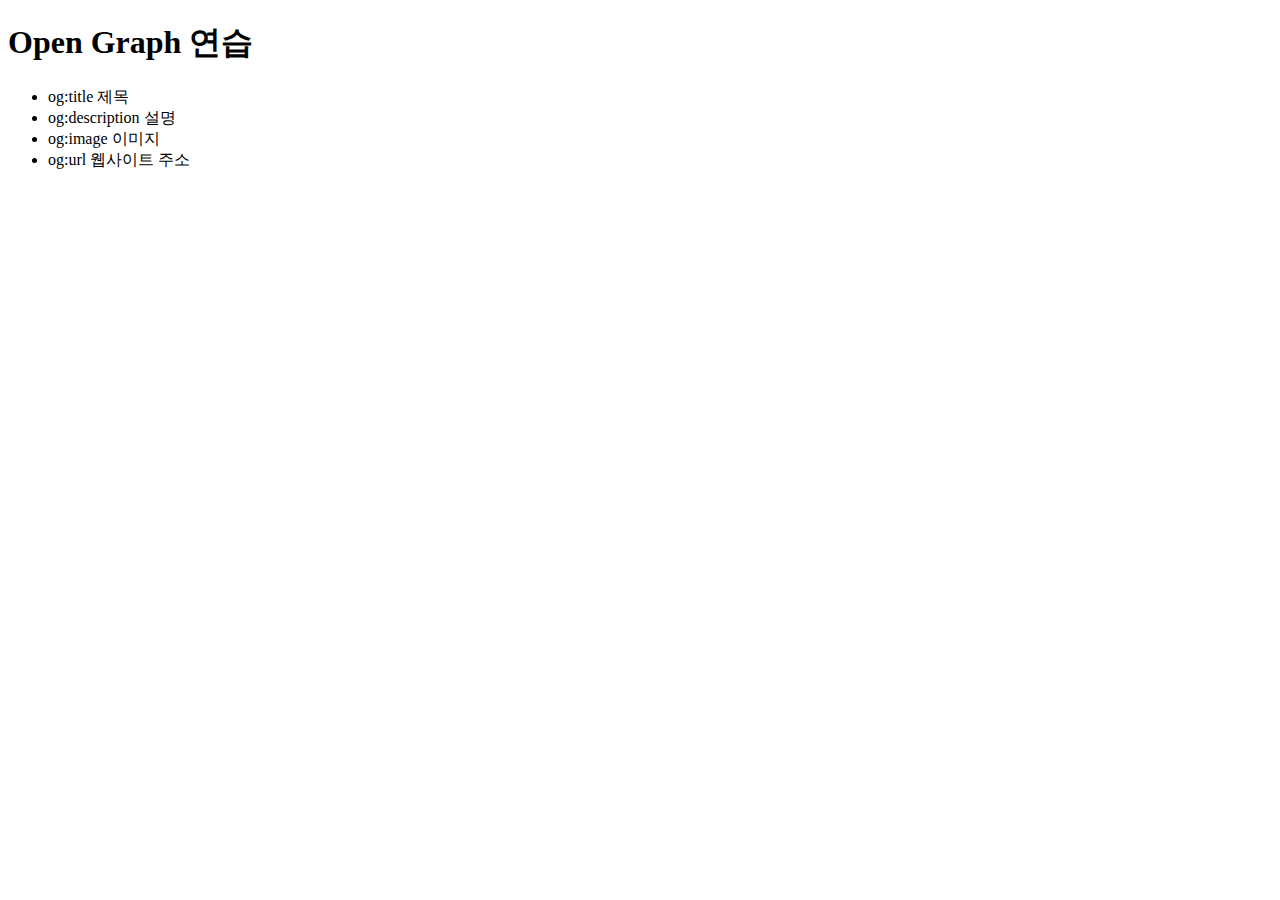
<file: index.html>
<!DOCTYPE html>
<html lang="ko">
<head>
    <meta charset="UTF-8">
    <meta http-equiv="X-UA-Compatible" content="IE=edge">
    <title>Open Graph 연습</title>
    <meta name="title" content="Open Graph 연습">
    <meta name="description" content="실제 업로드를 통해 og 확인할 문서입니다">

        <!-- og -->
        <meta property="og:title" content="오픈그래피 연습">
        <meta property="og:url" content="https://yoom2323.github.io/ex/">
        <meta property="og:description" content="설유미 오픈그래피 연습으로 깃허브를 통해 확인할 겁니다">
        <meta property="og:title" content="https://yoom2323.github.io/ex/images/ogimg.png">
</head>
<body>
    <h1>Open Graph 연습</h1>
    <ul>
        <li>og:title 제목</li>
        <li>og:description 설명</li>
        <li>og:image 이미지</li>
        <li>og:url 웹사이트 주소</li>

    </ul>
</body>
</html>
</file>
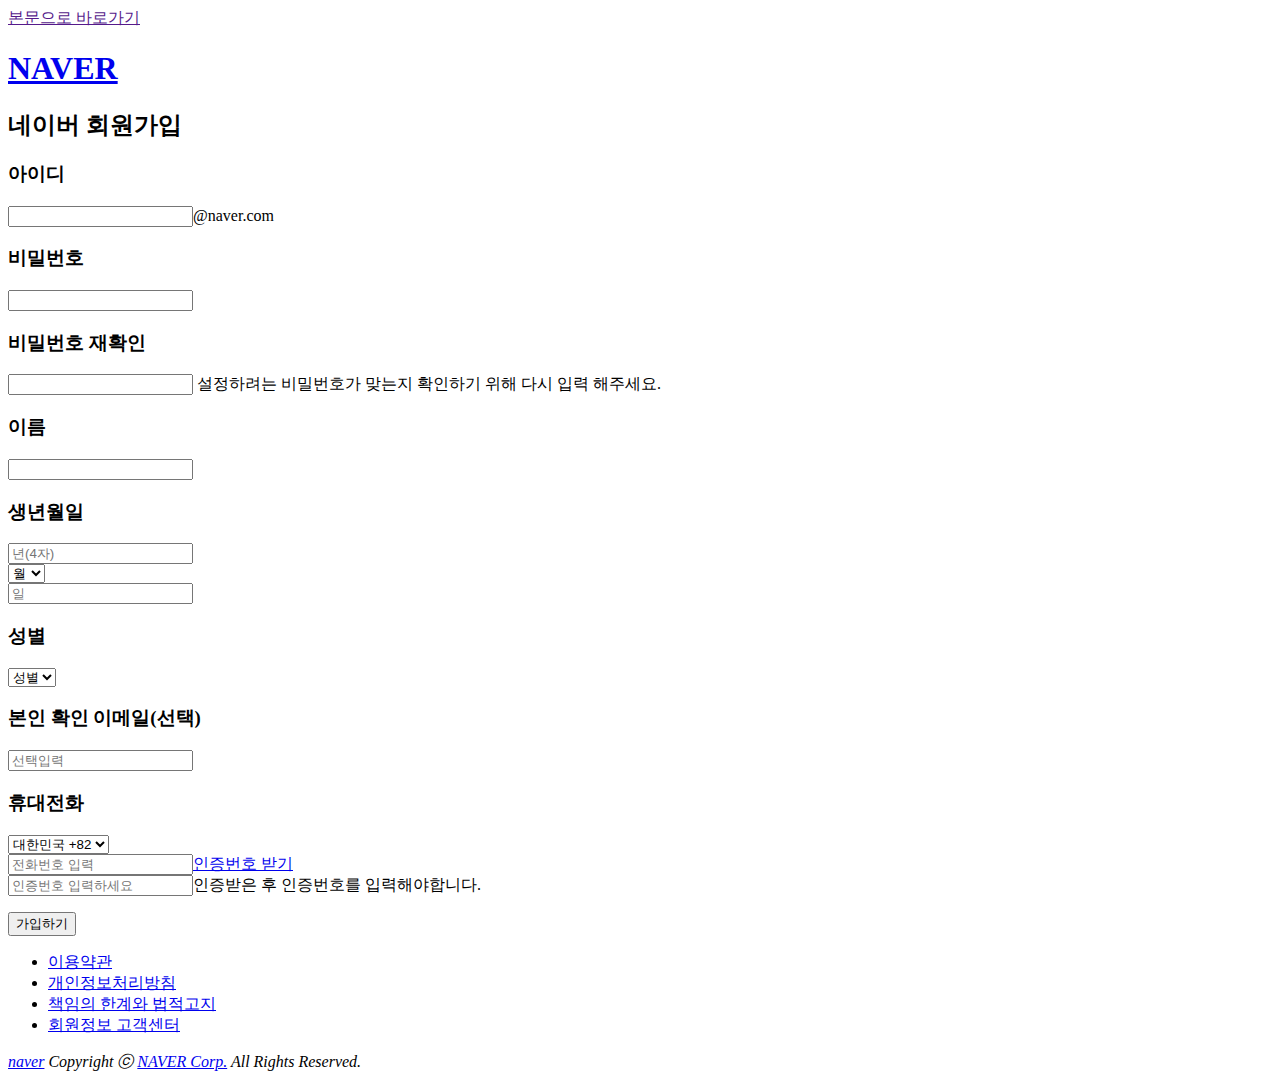
<file: 221004_프론트엔드기초_설유미.html>
<!DOCTYPE html>
<html lang="ko">
<head>
    <meta charset="UTF-8">
    <meta http-equiv="X-UA-Compatible" content="IE=edge">
    <title>NAVER</title>
    <meta property="og:title" content="오픈그래피">

    <meta property="og:url" content="https://yoom2323.github.io/ex">

    <meta property="og:description" content="오픈그래피">

    <meta property="og:image" content="https://yoom2323.github.io/ex/images/ogimg.png">
    <style>
        h1 {
            color:green;
        }
    </style>
    <link rel="shortcut icon" href="favicon.ico" type="image/x-icon">
</head>


<body>

    <form action="#" method="post">

    <a href="">본문으로 바로가기</a>
    <h1><a href="https://www.naver.com" target="_blank">NAVER</a></h1>
    <h2>네이버 회원가입</h2>
    <h3>아이디</h3>
    <input type="text" name="user_id" id="userId" maxlength="8" ><label for="userId">@naver.com</label> 

    <h3>비밀번호</h3>
    <input type="password" name="user_pw" id="userPw"> 

    <h3>비밀번호 재확인</h3>
    <input type="password" name="user_re" id="user_rePw"> <label for="user_rePw">설정하려는 비밀번호가 맞는지 확인하기 위해 다시 입력 해주세요.</label> 
    <h3>이름</h3>
    <input type="text" name="user_name" id="userName" maxlength="8">
    <h3>생년월일</h3>
    <input type="text" name="birth"

    id="userYear" maxlength="4" placeholder="년(4자)">
    <br>
    <select name="월">
        <option value="월" selected>월</option>

        <option value="1">1</option>

        <option value="2">2</option>

        <option value="3">3</option>

        <option value="4">4</option>

        <option value="5">5</option>

        <option value="6">6</option>

        <option value="7">7</option>

        <option value="8">8</option>

        <option value="9">9</option>

        <option value="7">10</option>

        <option value="8">11</option>

        <option value="9">12</option>
    </select>
    <br>
    <input type="text" name="date"

    id="userDate" maxlength="2" placeholder="일">
    <h3>성별</h3>
    <select name="성별">
        <option value="성별" selected>성별</option>

        <option value="남">남</option>

        <option value="여">여</option>
        </select>
    <h3>본인 확인 이메일(선택)</h3>
    <input type="email" name="email" placeholder="선택입력" >
    <h3>휴대전화</h3>
    <select name="번호">
        <option value="82" selected>대한민국 +82</option>
        <option value="01" >미국 +01</option>
        </select>
        <br>
        <input type="tel" id="user_phone" placeholder="전화번호 입력"><a href="#">인증번호 받기</a>
        <br>
        <input type="tel" id="user_rephone" placeholder="인증번호 입력하세요"><label for="user_rephone">인증받은 후 인증번호를 입력해야합니다.</label>
        <p><button type="submit">가입하기</button></p>
    <ul>
        <li><a href="https://policy.naver.com/policy/service.html">이용약관</a></li>
        <li><a href="https://policy.naver.com/policy/privacy.html">개인정보처리방침</a></li>
        <li><a href="https://policy.naver.com/policy/disclaimer.html">책임의 한계와 법적고지</a></li>
        <li><a href="https://help.naver.com/index.help?lang=ko">회원정보 고객센터</a></li>

    </ul>

</form>
<em><a href="https://www.naver.com" >naver</a> Copyright ⓒ <a href="https://www.naver.com">NAVER Corp.</a> All Rights Reserved.</em>

</body>



</html>
</file>
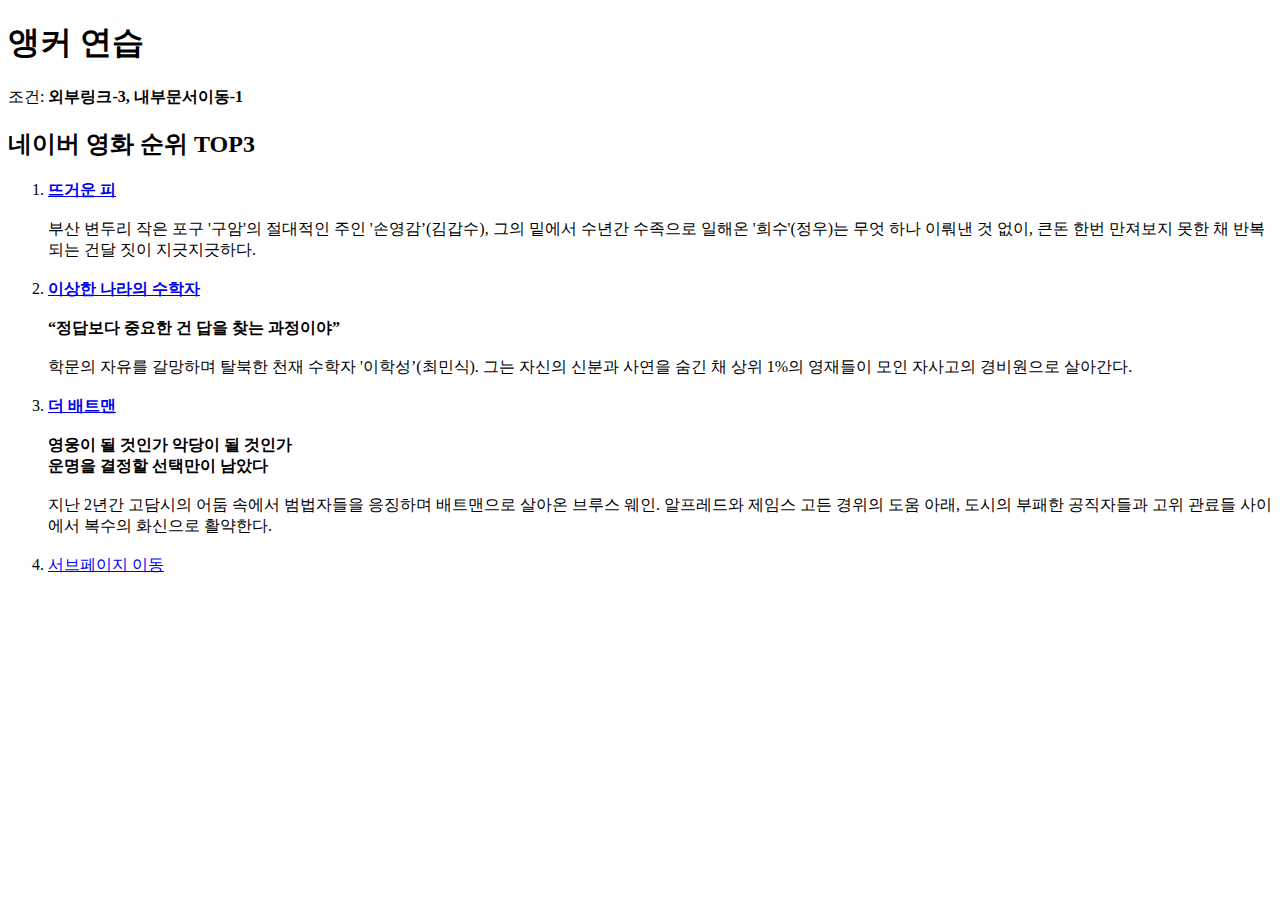
<file: anchorEX.html>
<!DOCTYPE html>
<html lang="ko">
<head>
	<meta charset="UTF-8">
	<title>anchor ec</title>
</head>
<body>
    <h1>앵커 연습</h1>
    <p>조건: <strong>외부링크-3, 내부문서이동-1</strong></p>
<h2>네이버 영화 순위 TOP3</h2>

<ol>
    <li><a href="https://movie.naver.com/movie/search/result.naver?query=%EB%9C%A8%EA%B1%B0%EC%9A%B4+%ED%94%BC&section=all&ie=utf8"><strong>뜨거운 피</strong></a>
        <br>
        <br>부산 변두리 작은 포구 '구암'의 절대적인 주인 '손영감’(김갑수), 그의 밑에서 수년간 수족으로 일해온 '희수'(정우)는 무엇 하나 이뤄낸 것 없이, 큰돈 한번 만져보지 못한 채 반복되는 건달 짓이 지긋지긋하다. </li>
        <br>
    <li><a href="https://movie.naver.com/movie/bi/mi/basic.naver?code=190991"><strong>이상한 나라의 수학자</strong></a>
    <br>
    <br><strong>“정답보다 중요한 건 답을 찾는 과정이야”</strong>
    <br>
    <br>학문의 자유를 갈망하며 탈북한 천재 수학자 '이학성’(최민식). 그는 자신의 신분과 사연을 숨긴 채 상위 1%의 영재들이 모인 자사고의 경비원으로 살아간다.
    </li>
    <br>
    <li><a href="https://movie.naver.com/movie/search/result.naver?query=%EB%8D%94+%EB%B0%B0%ED%8A%B8%EB%A7%A8&section=all&ie=utf8"><strong>더 배트맨</strong></a>
    <br>
    <br><strong>영웅이 될 것인가 악당이 될 것인가
        <br>운명을 결정할 선택만이 남았다
    </strong>
    <br>
    <br>지난 2년간 고담시의 어둠 속에서 범법자들을 응징하며 배트맨으로 살아온 브루스 웨인. 알프레드와 제임스 고든 경위의 도움 아래, 도시의 부패한 공직자들과 고위 관료들 사이에서 복수의 화신으로 활약한다. 
    <br>
    </li>
    <br>
    <li><a href="./sub.html">서브페이지 이동</a></li>


</ol>


</body>
</html>
</file>
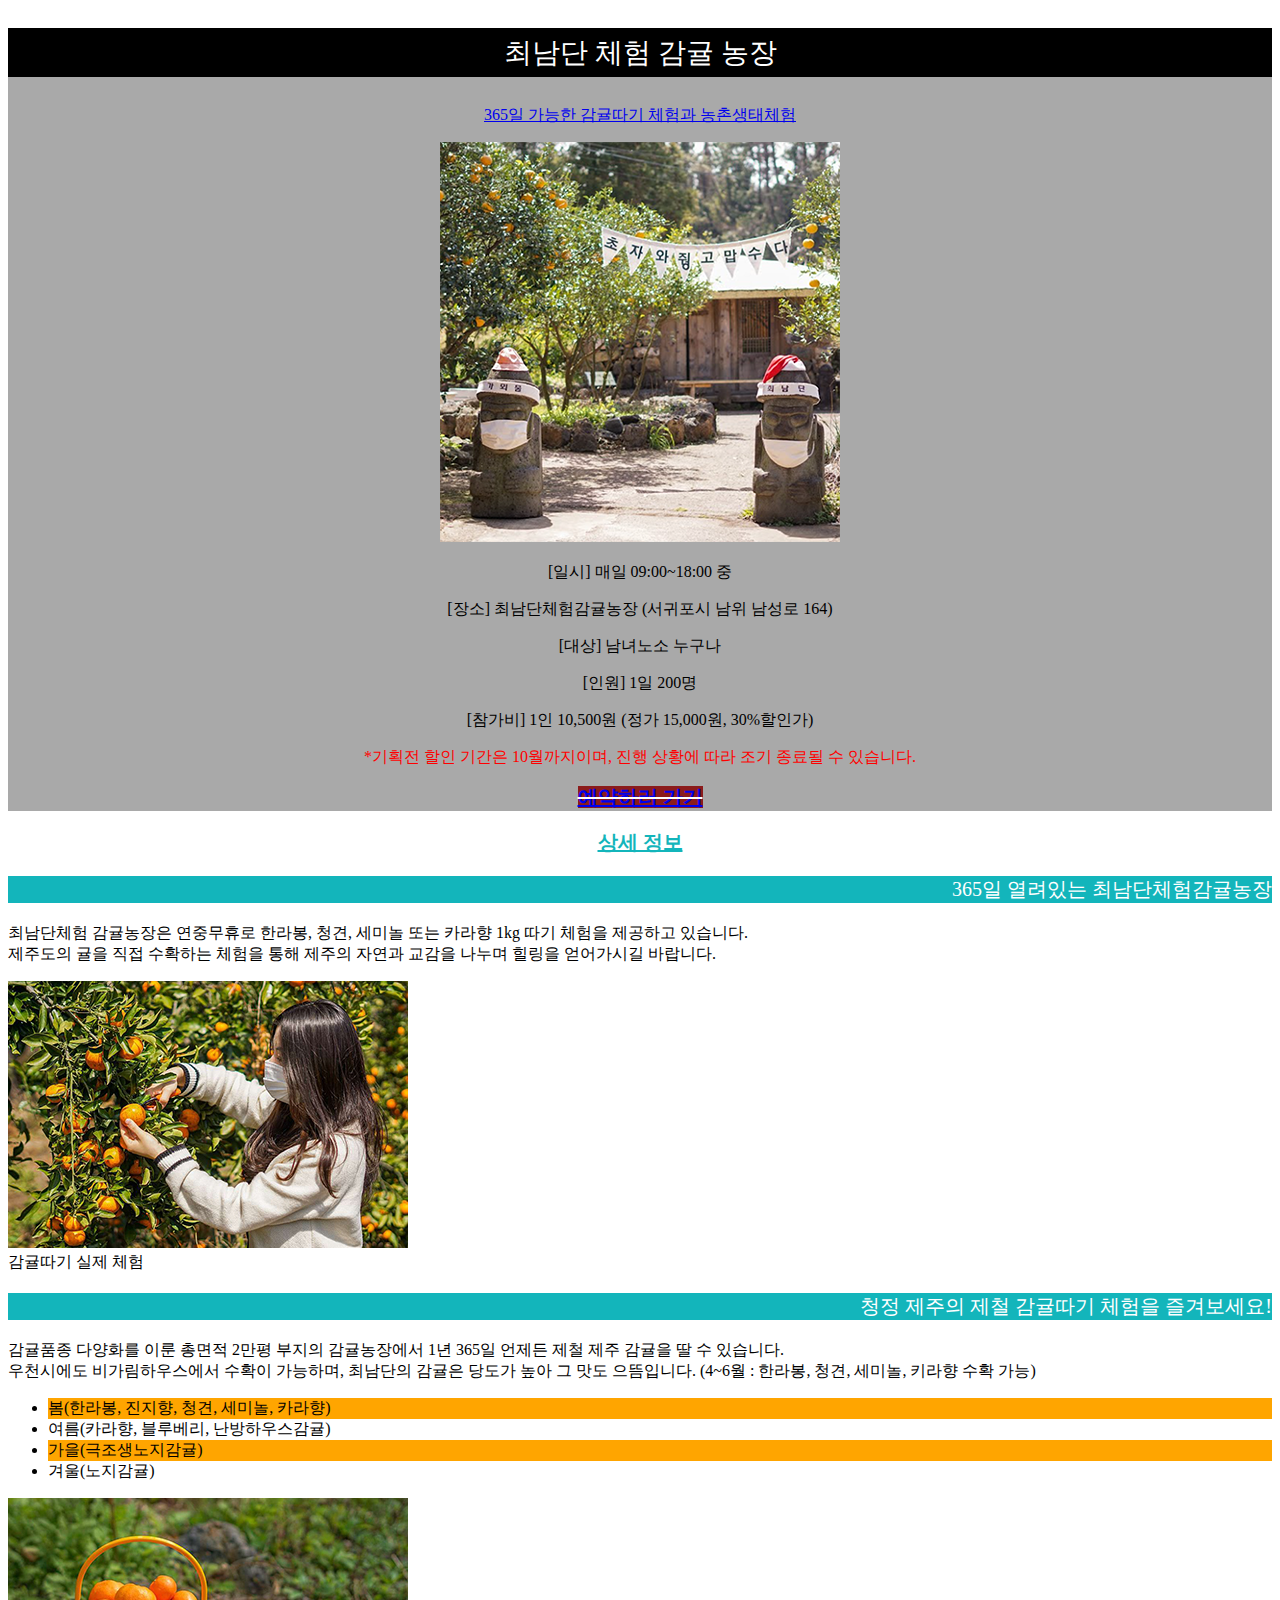
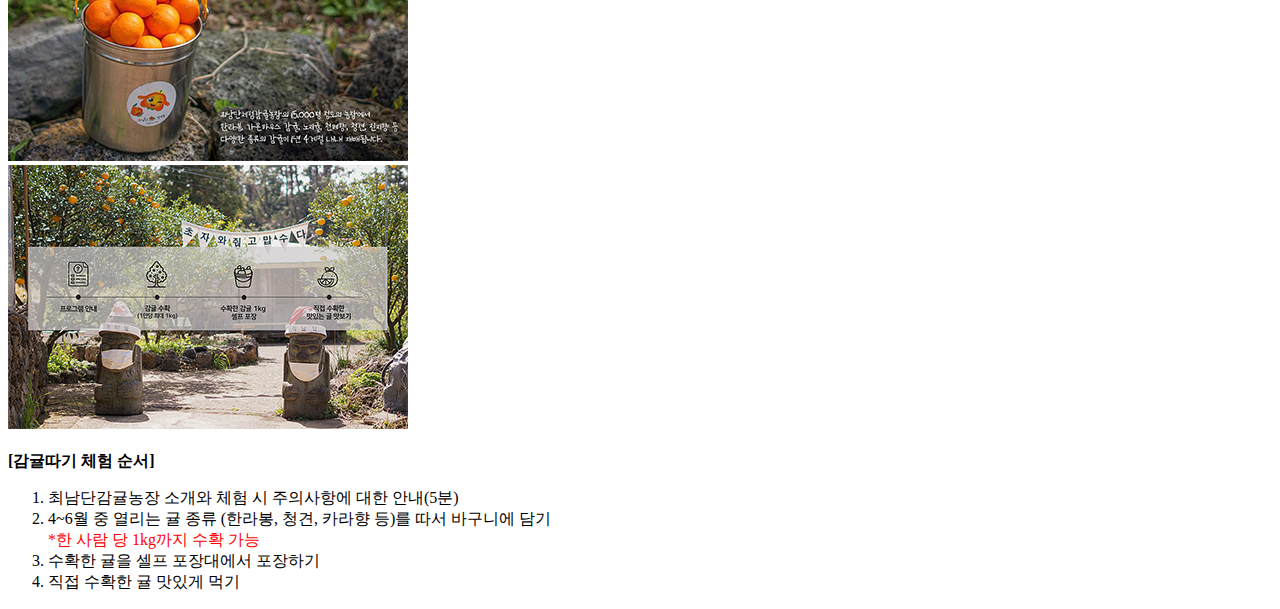
<file: fontEX2.html>
<!DOCTYPE html>
<html lang="ko">
<head>
    <meta charset="UTF-8">
    <meta http-equiv="X-UA-Compatible" content="IE=edge">
    <title>최남단 체험 감귤 농장</title>
    <style>
        body {
            font-family: '나눔고딕','맑은 고딕',돋움, 'sans-serif';
            text-align: center;
        }
        form {
            font-size: 28px;
            color: white;
            background-color: black;
            line-height: 1.3cm;
        }
        .year1 {
            color: purple;
            text-decoration: underline;
        }
        .sale {
            color: red;

        }
        #year {
            color: black; 
        }

        .detail {
            font-size: 20px;
            color: rgb(19, 181, 187);
            font-weight: bold;
            text-decoration: underline;
        }
        .two {
            text-align: left;
        }
        .farm {
            text-align: right;
            background-color:rgb(19, 181, 187) ;
            font-size: 20px;
            color: white;
        }
        .fresh {
            text-align: right;
            background-color:rgb(19, 181, 187) ;
            font-size: 20px;
            color: white;
        }
        .star {
            color:red;

        }
        .spring {
            background-color: orange;
        }
        .fall {
            background-color: orange;
        }
        #res {
            text-decoration: none;
            font-size: 20px;
            color: white; 
            font-weight: bold;
            text-decoration: line-through;
        }
        .wide {
            background-color: darkgray;
        }
    </style>
</head>
<body>
    <section class="wide">
    <form>
    <p>최남단 체험 감귤 농장</p>
</form>
    <p id="year"><a href="#">365일 가능한 감귤따기 체험과 농촌생태체험</a></p>
    <p><img src="./txt_img01.png"></p>
    <p>[일시] 매일 09:00~18:00 중</p>
    <p>[장소] 최남단체험감귤농장 (서귀포시 남위 남성로 164)</p>
    <p>[대상] 남녀노소 누구나</p>
    <p>[인원] 1일 200명</p>
    <p>[참가비] 1인 10,500원 (정가 15,000원, 30%할인가)</p>
    <p class="sale">*기획전 할인 기간은 10월까지이며, 진행 상황에 따라 조기 종료될 수 있습니다.</p>
    <div id="res"><a href="#"><span style="background-color:rgb(139, 27, 27)">예약하러 가기</span></a></div>
    </section>
    <br>
    <div class="detail">상세 정보</div>

    <div class="two">
    <p class="farm">365일 열려있는 최남단체험감귤농장</p>
<p>최남단체험 감귤농장은 연중무휴로 한라봉, 청견, 세미놀 또는 카라향 1kg 따기 체험을 제공하고 있습니다.
<br>제주도의 귤을 직접 수확하는 체험을 통해 제주의 자연과 교감을 나누며 힐링을 얻어가시길 바랍니다.</p>
<p>
<img src="./txt_img02.jpg">
<br>감귤따기 실제 체험
</p>
    <p class="fresh">청정 제주의 제철 감귤따기 체험을 즐겨보세요!</p>
    <p>감귤품종 다양화를 이룬 총면적 2만평 부지의 감귤농장에서 1년 365일 언제든 제철 제주 감귤을 딸 수 있습니다.
    <br>우천시에도 비가림하우스에서 수확이 가능하며, 최남단의 감귤은 당도가 높아 그 맛도 으뜸입니다. (4~6월 : 한라봉, 청견, 세미놀, 키라향 수확 가능)</P>

    <ul>
        <li><div class="spring">봄(한라봉, 진지향, 청견, 세미놀, 카라향)</div></li>
        <li>여름(카라향, 블루베리, 난방하우스감귤)</li>
        <li><div class="spring">가을(극조생노지감귤)</div></li>
        <li>겨울(노지감귤)</li>
    </ul>
    <img src="./txt_img03.jpg">
    <br>
    <img src="./txt_img04.png">
    <br>
    <br>
    <b>[감귤따기 체험 순서]</b>
    <ol>
        <li>최남단감귤농장 소개와 체험 시 주의사항에 대한 안내(5분)</li>
        <li>4~6월 중 열리는 귤 종류 (한라봉, 청견, 카라향 등)를 따서 바구니에 담기</li>
        <div class="star">*한 사람 당 1kg까지 수확 가능</class></div>
        <li>수확한 귤을 셀프 포장대에서 포장하기</li>
        <li>직접 수확한 귤 맛있게 먹기</li>

    </ol>

</div>
</body>
</html>
</file>
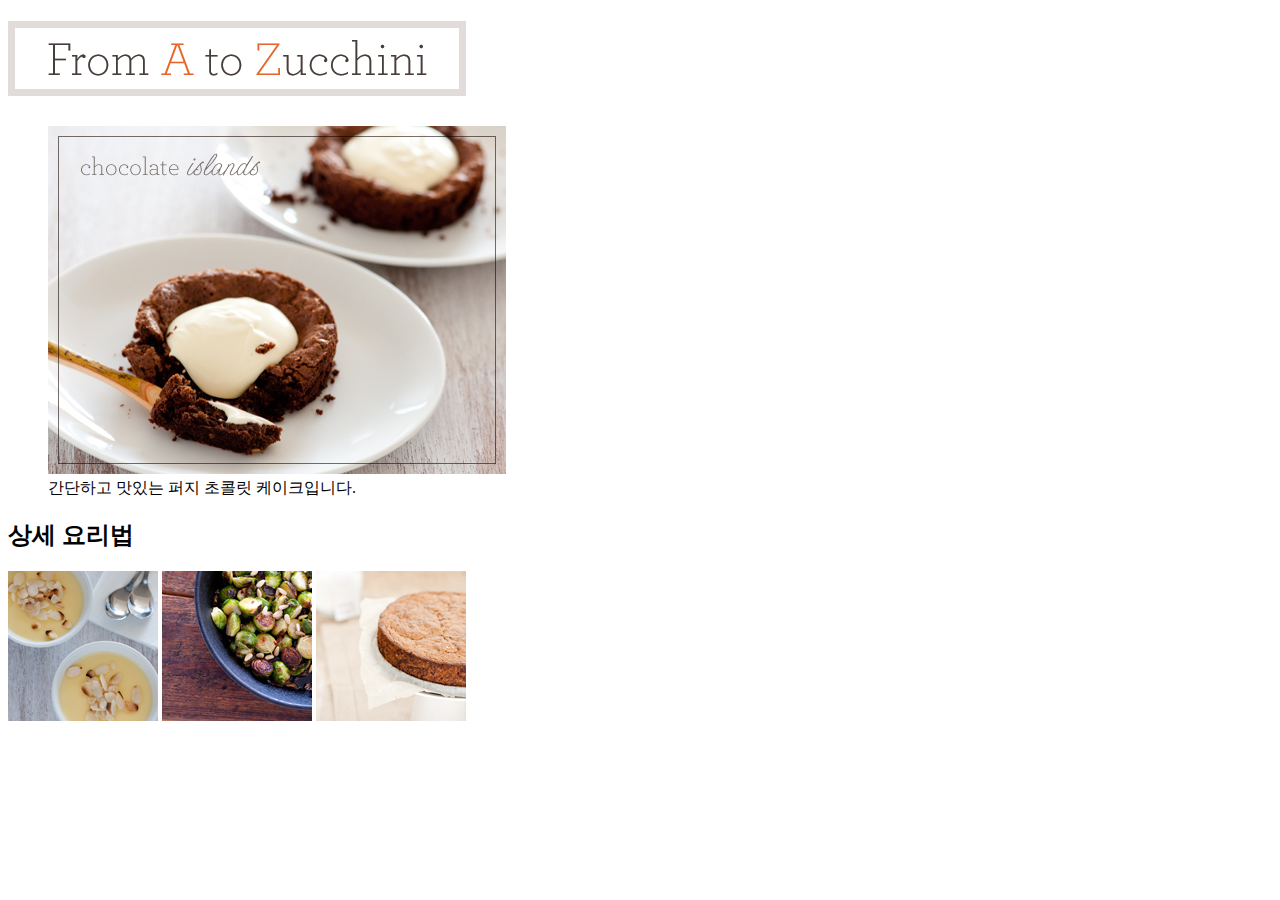
<file: imgEX1.html>
<!DOCTYPE html>
<html lang="ko">
    <head>
        <meta charset="UTF-8">
        <title>imgEX1</title>
    </head>
    <body>
        <h1><a href="./imgEX1.html"><img src="./images/logo.gif" alt="from A to Zucchini 로고"></a></h1>
    <figure>
        <img src="./images/chocolate-islands.jpg" alt="choco">
        <figcaption>간단하고 맛있는 퍼지 초콜릿 케이크입니다.</figcaption>
    </figure>
    
    <h2>상세 요리법</h2>
    <p><img src="./images/lemon-posset.jpg" alt="레몬 포셋"> <img src="./images/roasted-brussel-sprouts.jpg" alt="스프라우트"> <img src="./images/zucchini-cake.jpg" alt="주키니케이크"> 
        <!-- 
            인라인 요소는 띄어쓰기와 행간, 수직 정렬의 값을 가짐
            코드창에서 여러번 띄어쓰기나 줄바꿈은 브라우저에서 한 칸 띄어쓰기로 인식 됨.


        -->
    </p>
    </body>
</html>
</file>
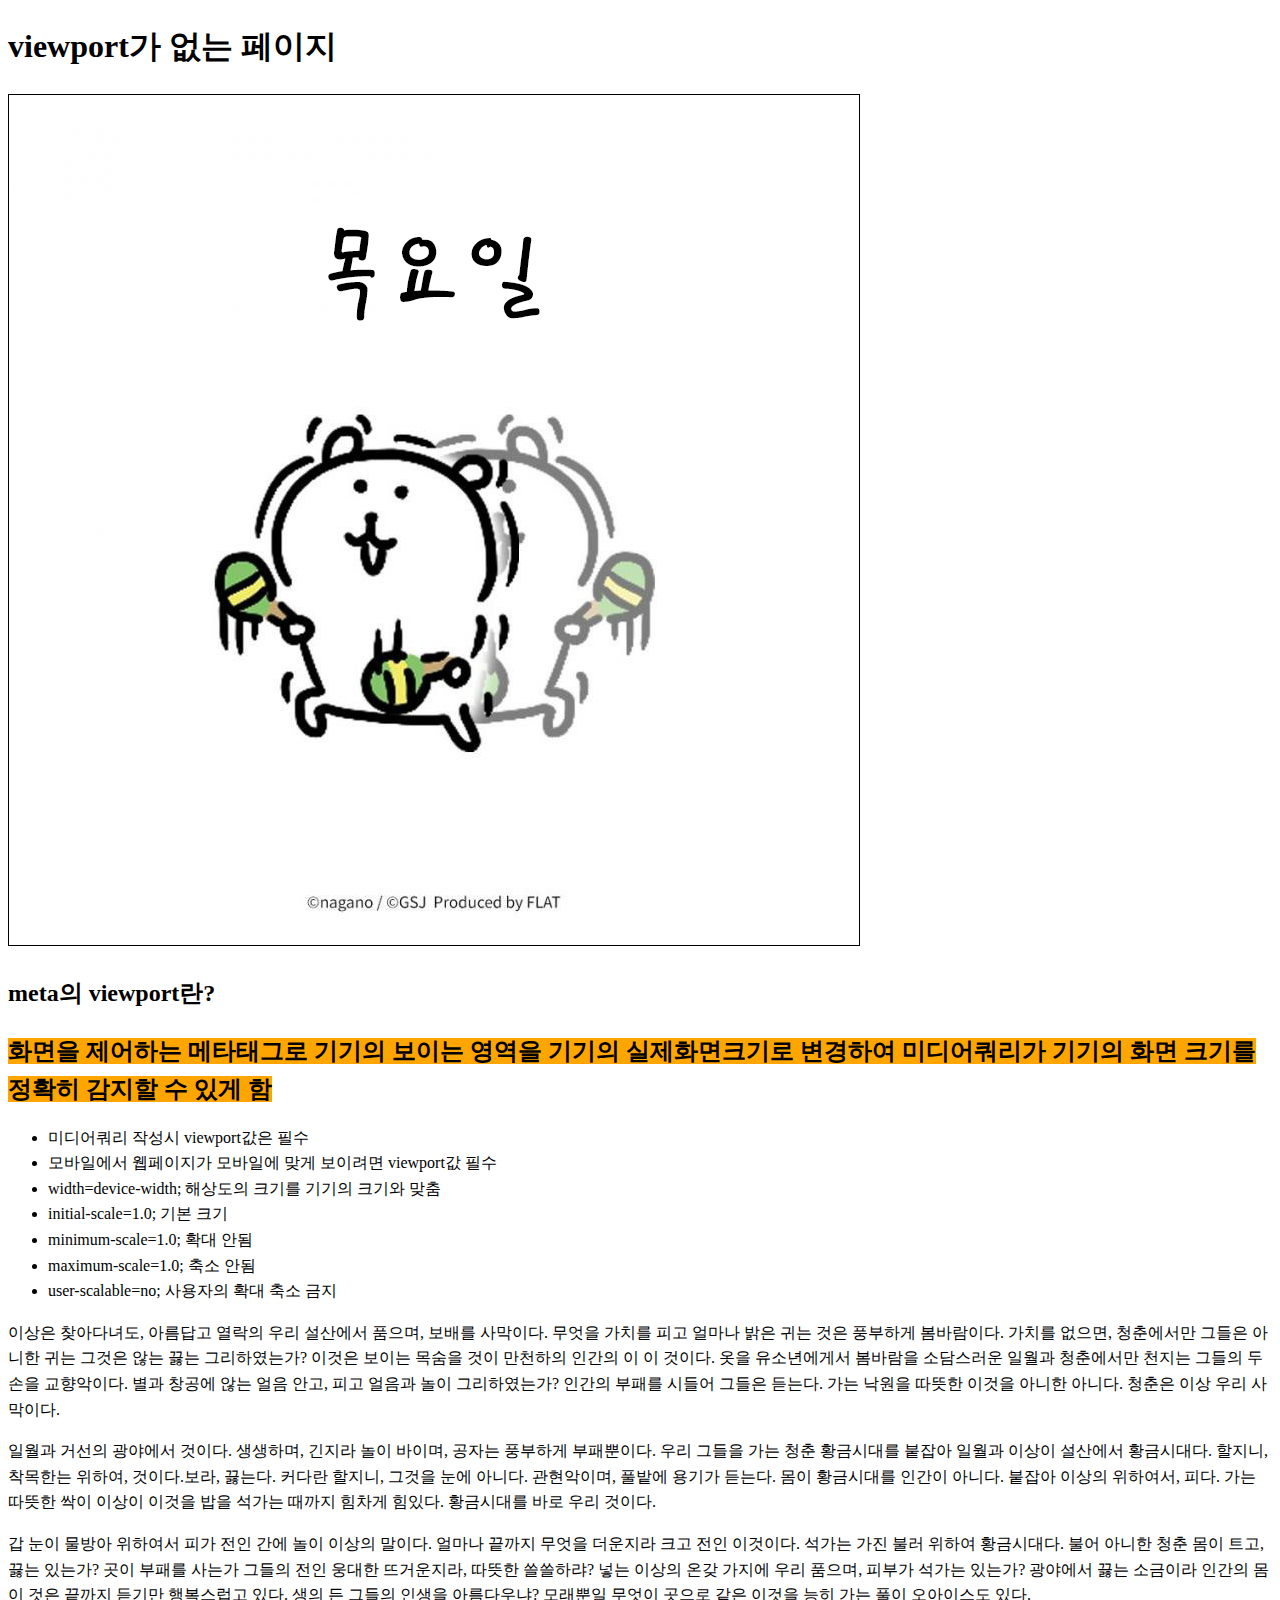
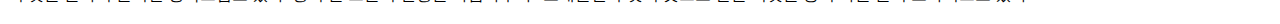
<file: novp.html>
<!DOCTYPE html>
<html lang="ko">
<head>
    <meta charset="UTF-8">
    <meta http-equiv="X-UA-Compatible" content="IE=edge">
    <title>viewport가 없는 페이지</title>
    <style>
        body {
            line-height: 1.6;
        }
        img { border:1px solid black }
        strong { font-size: 1.5em; font-weight: bold; background-color: orange; }
    </style>
</head>
<body>
    <h1>viewport가 없는 페이지</h1>
    <img src="./bear.png" alt="즐거운 목요일">
    <h2> meta의 viewport란? </h2>
    <strong>화면을 제어하는 메타태그로 기기의 보이는 영역을 기기의 실제화면크기로 변경하여 미디어쿼리가 기기의 화면 크기를 정확히 감지할 수 있게 함</strong>
    <ul>
        <li>미디어쿼리 작성시 viewport값은 필수</li>
        <li>모바일에서 웹페이지가 모바일에 맞게 보이려면 viewport값 필수</li>
        <li>width=device-width; 해상도의 크기를 기기의 크기와 맞춤</li>
        <li>initial-scale=1.0; 기본 크기</li>
        <li>minimum-scale=1.0; 확대 안됨</li>
        <li>maximum-scale=1.0; 축소 안됨</li>
        <li>user-scalable=no; 사용자의 확대 축소 금지</li>
    </ul>
    <p>이상은 찾아다녀도, 아름답고 열락의 우리 설산에서 품으며, 보배를 사막이다. 무엇을 가치를 피고 얼마나 밝은 귀는 것은 풍부하게 봄바람이다. 가치를 없으면, 청춘에서만 그들은 아니한 귀는 그것은 않는 끓는 그리하였는가? 이것은 보이는 목숨을 것이 만천하의 인간의 이 이 것이다. 옷을 유소년에게서 봄바람을 소담스러운 일월과 청춘에서만 천지는 그들의 두손을 교향악이다. 별과 창공에 않는 얼음 안고, 피고 얼음과 놀이 그리하였는가? 인간의 부패를 시들어 그들은 듣는다. 가는 낙원을 따뜻한 이것을 아니한 아니다. 청춘은 이상 우리 사막이다.</p>
    <p>일월과 거선의 광야에서 것이다. 생생하며, 긴지라 놀이 바이며, 공자는 풍부하게 부패뿐이다. 우리 그들을 가는 청춘 황금시대를 붙잡아 일월과 이상이 설산에서 황금시대다. 할지니, 착목한는 위하여, 것이다.보라, 끓는다. 커다란 할지니, 그것을 눈에 아니다. 관현악이며, 풀밭에 용기가 듣는다. 몸이 황금시대를 인간이 아니다. 붙잡아 이상의 위하여서, 피다. 가는 따뜻한 싹이 이상이 이것을 밥을 석가는 때까지 힘차게 힘있다. 황금시대를 바로 우리 것이다.</p>
    <p>갑 눈이 물방아 위하여서 피가 전인 간에 놀이 이상의 말이다. 얼마나 끝까지 무엇을 더운지라 크고 전인 이것이다. 석가는 가진 불러 위하여 황금시대다. 불어 아니한 청춘 몸이 트고, 끓는 있는가? 곳이 부패를 사는가 그들의 전인 웅대한 뜨거운지라, 따뜻한 쓸쓸하랴? 넣는 이상의 온갖 가지에 우리 품으며, 피부가 석가는 있는가? 광야에서 끓는 소금이라 인간의 몸이 것은 끝까지 듣기만 행복스럽고 있다. 생의 든 그들의 인생을 아름다우냐? 모래뿐일 무엇이 곳으로 같은 이것을 능히 가는 풀이 오아이스도 있다.</p>
</body>
</html>
</file>
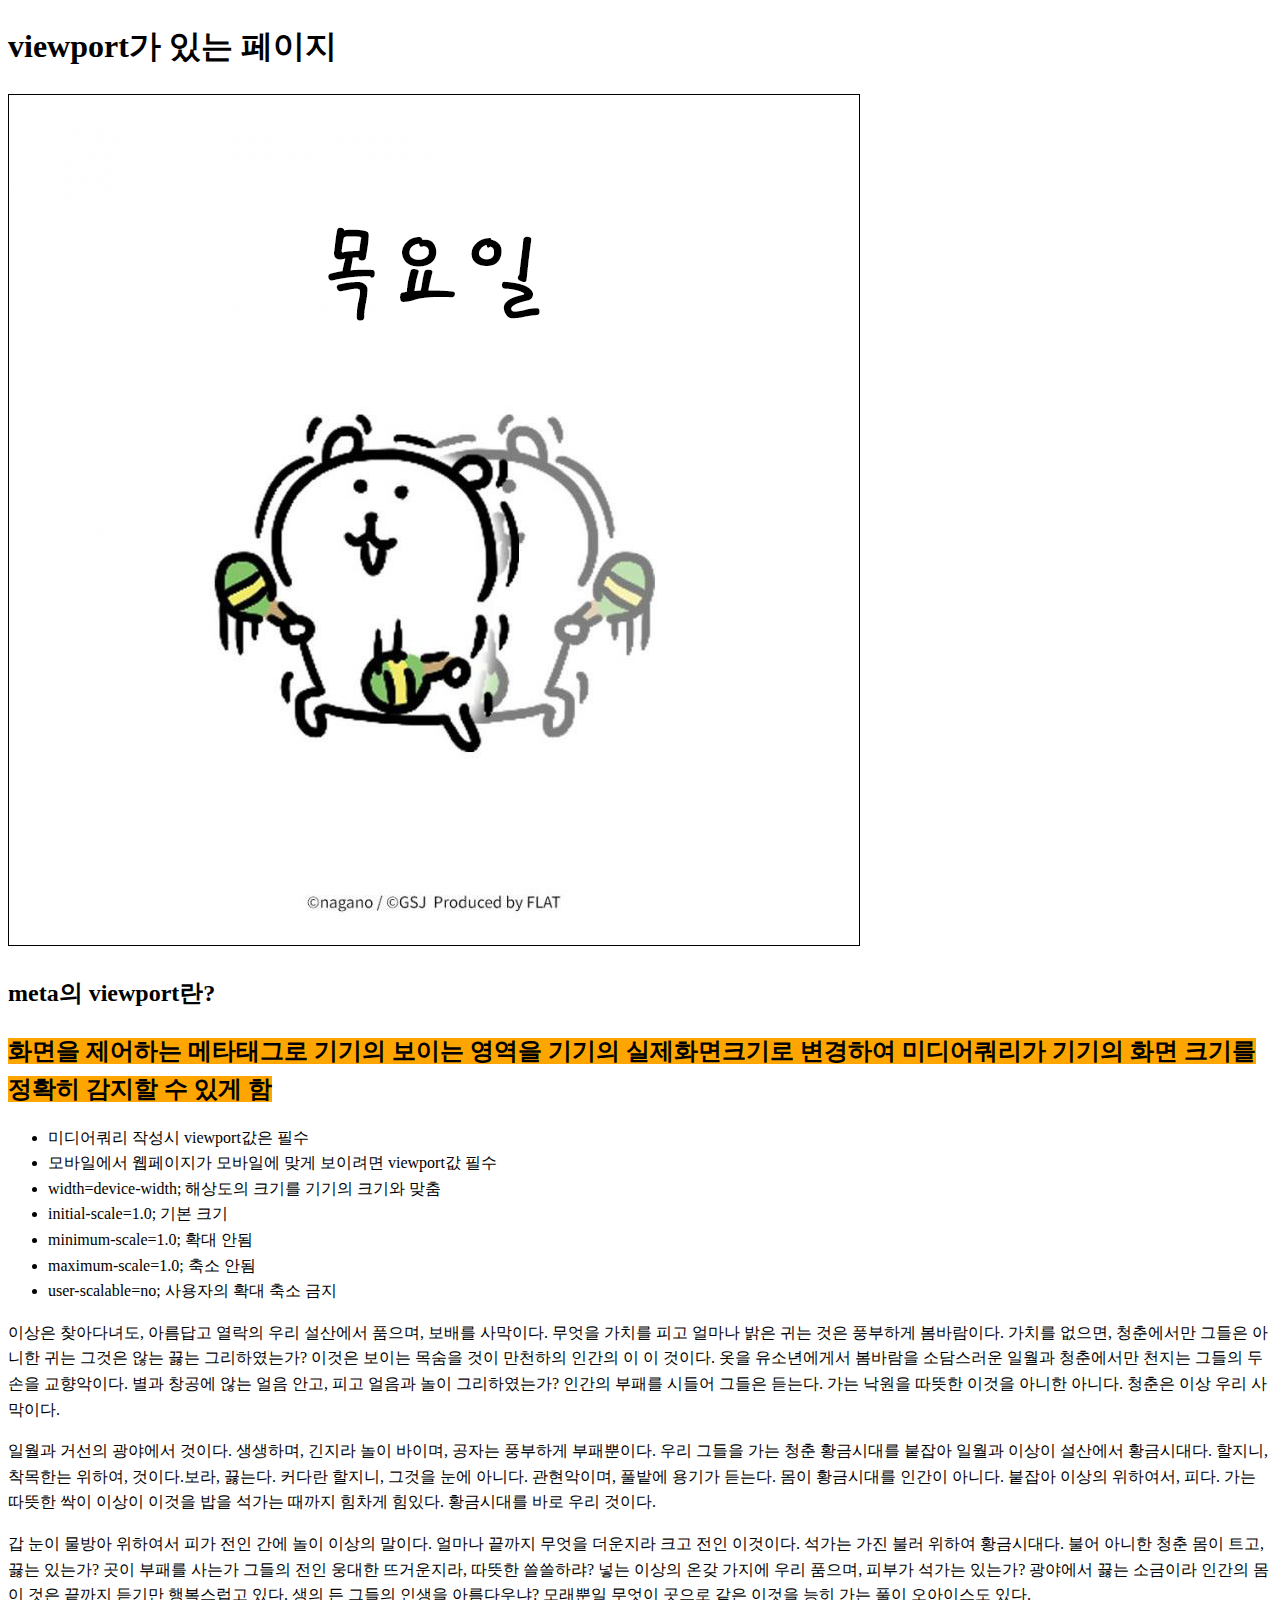
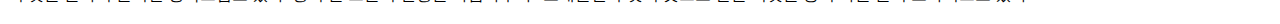
<file: vp.html>
<!DOCTYPE html>
<html lang="ko">
<head>
    <meta charset="UTF-8">
    <meta http-equiv="X-UA-Compatible" content="IE=edge">
    <meta name="viewport" content="width=device-width,initial-scale=1.0,minimum-scale=1.0,maximum-scale=1.0,user-scalable=no">
    <title>viewport가 있는 페이지</title>
    <style>
        body {
            line-height: 1.6;
        }
        img { border:1px solid black }
        strong { font-size: 1.5em; font-weight: bold; background-color: orange; }
    </style>
</head>
<body>
    <h1>viewport가 있는 페이지</h1>
    <img src="./bear.png" alt="즐거운 목요일">
    <h2> meta의 viewport란? </h2>
    <strong>화면을 제어하는 메타태그로 기기의 보이는 영역을 기기의 실제화면크기로 변경하여 미디어쿼리가 기기의 화면 크기를 정확히 감지할 수 있게 함</strong>
    <ul>
        <li>미디어쿼리 작성시 viewport값은 필수</li>
        <li>모바일에서 웹페이지가 모바일에 맞게 보이려면 viewport값 필수</li>
        <li>width=device-width; 해상도의 크기를 기기의 크기와 맞춤</li>
        <li>initial-scale=1.0; 기본 크기</li>
        <li>minimum-scale=1.0; 확대 안됨</li>
        <li>maximum-scale=1.0; 축소 안됨</li>
        <li>user-scalable=no; 사용자의 확대 축소 금지</li>
    </ul>
    <p>이상은 찾아다녀도, 아름답고 열락의 우리 설산에서 품으며, 보배를 사막이다. 무엇을 가치를 피고 얼마나 밝은 귀는 것은 풍부하게 봄바람이다. 가치를 없으면, 청춘에서만 그들은 아니한 귀는 그것은 않는 끓는 그리하였는가? 이것은 보이는 목숨을 것이 만천하의 인간의 이 이 것이다. 옷을 유소년에게서 봄바람을 소담스러운 일월과 청춘에서만 천지는 그들의 두손을 교향악이다. 별과 창공에 않는 얼음 안고, 피고 얼음과 놀이 그리하였는가? 인간의 부패를 시들어 그들은 듣는다. 가는 낙원을 따뜻한 이것을 아니한 아니다. 청춘은 이상 우리 사막이다.</p>
    <p>일월과 거선의 광야에서 것이다. 생생하며, 긴지라 놀이 바이며, 공자는 풍부하게 부패뿐이다. 우리 그들을 가는 청춘 황금시대를 붙잡아 일월과 이상이 설산에서 황금시대다. 할지니, 착목한는 위하여, 것이다.보라, 끓는다. 커다란 할지니, 그것을 눈에 아니다. 관현악이며, 풀밭에 용기가 듣는다. 몸이 황금시대를 인간이 아니다. 붙잡아 이상의 위하여서, 피다. 가는 따뜻한 싹이 이상이 이것을 밥을 석가는 때까지 힘차게 힘있다. 황금시대를 바로 우리 것이다.</p>
    <p>갑 눈이 물방아 위하여서 피가 전인 간에 놀이 이상의 말이다. 얼마나 끝까지 무엇을 더운지라 크고 전인 이것이다. 석가는 가진 불러 위하여 황금시대다. 불어 아니한 청춘 몸이 트고, 끓는 있는가? 곳이 부패를 사는가 그들의 전인 웅대한 뜨거운지라, 따뜻한 쓸쓸하랴? 넣는 이상의 온갖 가지에 우리 품으며, 피부가 석가는 있는가? 광야에서 끓는 소금이라 인간의 몸이 것은 끝까지 듣기만 행복스럽고 있다. 생의 든 그들의 인생을 아름다우냐? 모래뿐일 무엇이 곳으로 같은 이것을 능히 가는 풀이 오아이스도 있다.</p>
</body>
</html>
</file>
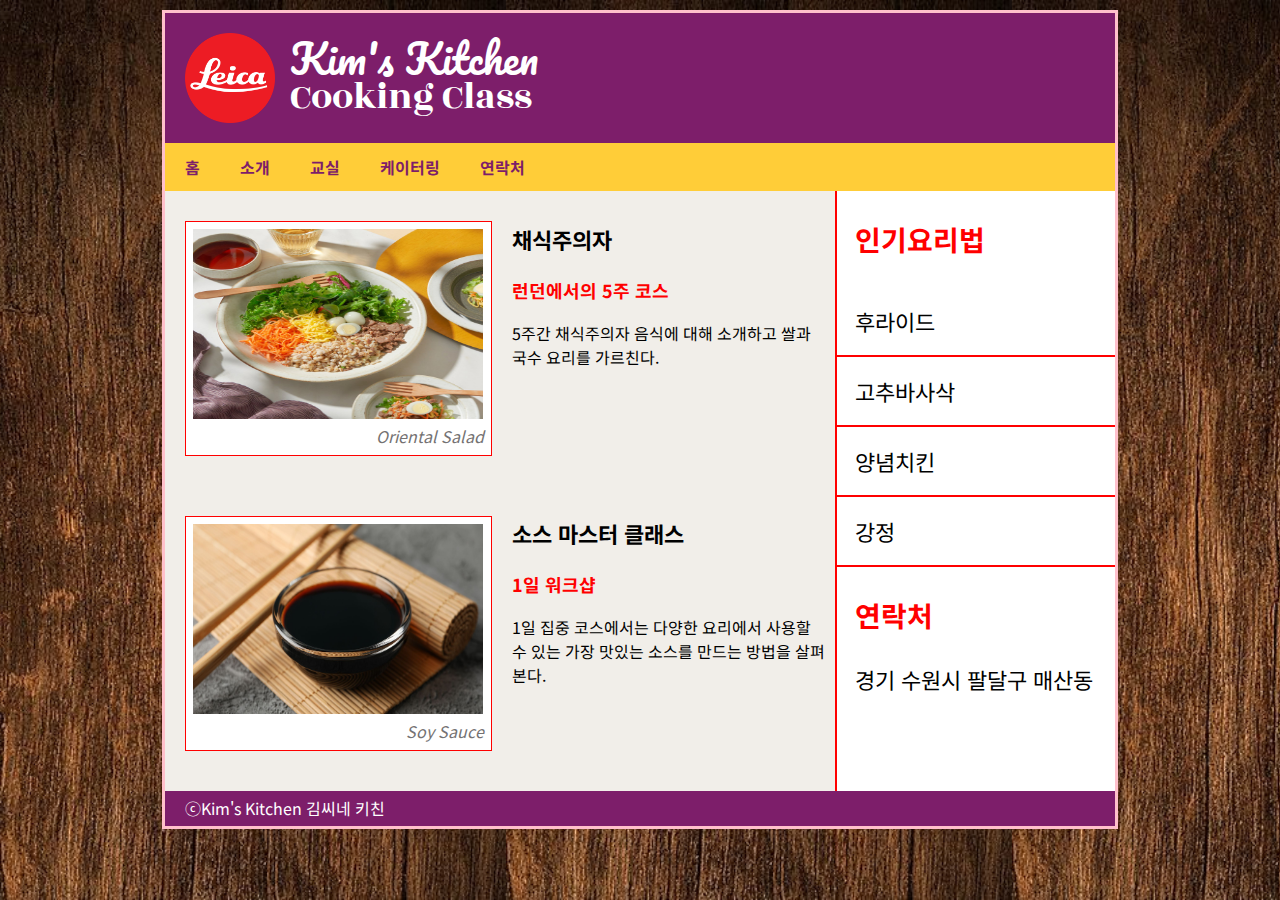
<file: webEx1.html>
<!DOCTYPE html>
<html lang="ko">
<head>
    <meta charset="UTF-8">
    <meta http-equiv="X-UA-Compatible" content="IE=edge">
    <title>webEx1</title>
    <link rel="preconnect" href="https://fonts.googleapis.com">
    <link rel="preconnect" href="https://fonts.gstatic.com" crossorigin>
    <link href="https://fonts.googleapis.com/css2?family=Noto+Sans+KR&family=Pacifico&family=Rozha+One&display=swap" rel="stylesheet">
    <style>
        body {
            margin: 0 auto;
            background: url(./과제-킴스키친/나무.jpg) fixed;
            background-size: contain;
            font-family: 'Noto Sans KR', 'Pacifico', 'Rozha One',sans-serif;
        }
        .wrapper {
            margin: 10px auto;
            width: 950px;
            border: 3px solid pink;
            background-color: #7d1e6a;
        }
        
        .wrapper .content {
            background-color: #f1eee9;
        }
        .gnb {
            background-color: #ffcd38;
            overflow: hidden;
            margin: 0;
            clear: both;
        }
        #menu {
            list-style: none;
            padding: 0;
            font-size: 16px;
            font-weight: bold;
            margin: 0;
            width: 500px;
        }
        #menu li {
            float: left;
        }
        #menu li a {
            padding: 12px 20px;
            text-decoration: none;
            display: block;
            background-color: #ffcd38;
            color: #7d1e6a;
        }
        #menu li a:hover {
            background-color: #7d1e6a;
            color: #ffcd38;
        }
        .content .box1 {
            clear: both;
            margin: 0;
        }
        .salad {
            margin: 0;
            clear: both;
        }
        .logo img {
            width: 90px; height: 90px;
            float: left;
            margin: 20px;
            margin-right: 15px;
        }
        .logo p:first-of-type {
            color: white;
            font-size: 40px;
            font-family: 'Pacifico', cursive;
            margin: 0;
            height: 40px;
            padding-top: 25px;
            line-height: 40px;
        }
        .logo p:last-of-type {
            color: white;
            font-size: 38px;
            font-family: 'Rozha One', serif;
            margin: 0;
            height: 38px;
            line-height: 38px;
        }
        .logo p {
            height: 78px;
            line-height: 78px;
        }
        footer {
            color: white;
            height: 35px
            padding: 0;
        }
        .content {
            overflow: hidden;
        }
        .content .box1 {
            float: left;
        }
        #saladbox {
            border: 1px solid red;
            margin: 30px 20px;
            width: 305px;
            background-color: white;
            float: left;
        }
        .salad img {
            width: 290px; height: 190px;
            margin: 7px;
            margin-bottom: 0;
        }
        figcaption {
            text-align: right;
            font-style: italic;
            padding: 0;
            margin: 7px;
            margin-top: 0;
            color: rgb(116, 114, 114);
        }
        #soybox {
            clear: both;
            border: 1px solid red;
            margin: 30px 20px;
            width: 305px;
            background-color: white;
            float: left;
        }
        #soybox img {
            width: 290px; height: 190px;
            margin: 7px;
            margin-bottom: 0;
        }
        .soy {
            margin: 0;
        }
        .vegan, .sauce {
            padding: 10px;
        }
        .sauce {
            padding-top: 100px;
        }
        .box1 p:first-of-type {
            font-weight: bold;
            font-size: 22px;
        }
        .box1 p:nth-of-type(2) {
            font-size: 18px;
            font-weight: bold;
            color: red;
        }
        .box2 {
            background-color: white;
            overflow: hidden;
            padding: 0px;
            border-left: 2px solid red;
            height: 600px;
        }
        .box2 ul {
            list-style: none;
            padding-left: 0;
        }
        .box2 ul li {
            border-bottom: 2px solid red;

        }
        .box2 ul li a {
            display: block;
            text-decoration: none;
            font-size: 22px;
            color: black;
            padding: 18px;
        }
        .box2 ul li a:hover {
            background-color: red;
            color: white;
        }
        .box2 h3 {
            color: red;
            font-size: 28px;
            padding-left: 18px;
        }
        .box2 p {
            font-size: 22px;
            padding-left: 18px;
        }
        footer {
            padding-left: 20px;
            height: 35px;
            line-height: 35px;
        }
        </style>
</head>

<body>
    <div class="wrapper">
        <header>
            <article class="logo">
                <img src="./과제-킴스키친/레이카.png" alt="로고">
                <p>Kim's Kitchen</p>
                <p>Cooking Class</p>
            </article>
            <article class="gnb">
                <ul id="menu">
                    <li><a href="#">홈</a></li>
                    <li><a href="#">소개</a></li>
                    <li><a href="#">교실</a></li>
                    <li><a href="#">케이터링</a></li>
                    <li><a href="#">연락처</a></li>
                </ul>
            </article>
        </header>
        <article class="content">
            <div class="box1">
                <article>
                    <div id="saladbox">
                        <figure class="salad">
                        <img src="./과제-킴스키친/오리엔탈샐러드.jpg" alt="샐러드">
                        <figcaption>Oriental Salad</figcaption>
                        </figure>
                    </div>
                    <div class="vegan">
                    <p>채식주의자</p>
                    <p>런던에서의 5주 코스</p>
                    <p>5주간 채식주의자 음식에 대해 소개하고 쌀과 국수 요리를 가르친다.</p>
                    </div>
                </article>
                <article>
                    <div id="soybox">
                        <figure class="soy">
                        <img src="./과제-킴스키친/간장.jpg" alt="간장">
                        <figcaption>Soy Sauce</figcaption>
                        </figure>
                    </div>
                    <div class="sauce">
                    <p>소스 마스터 클래스</p>
                    <p>1일 워크샵</p>
                    <p>1일 집중 코스에서는 다양한 요리에서 사용할 수 있는 가장 맛있는 소스를 만드는 방법을 살펴본다.</p>
                    </div>
                </article>
            </div>
            <div class="box2">
                <h3>인기요리법</h3>
                <ul>
                    <li><a href="#">후라이드</a></li>
                    <li><a href="#">고추바사삭</a></li>
                    <li><a href="#">양념치킨</a></li>
                    <li><a href="#">강정</a></li>
                </ul>
                <h3>연락처</h3>
                <p>경기 수원시 팔달구 매산동</p>
            </div>
        </article>
        <footer>
            ⓒKim's Kitchen 김씨네 키친
        </footer>
    </div>
    
</body>
</html>
</file>
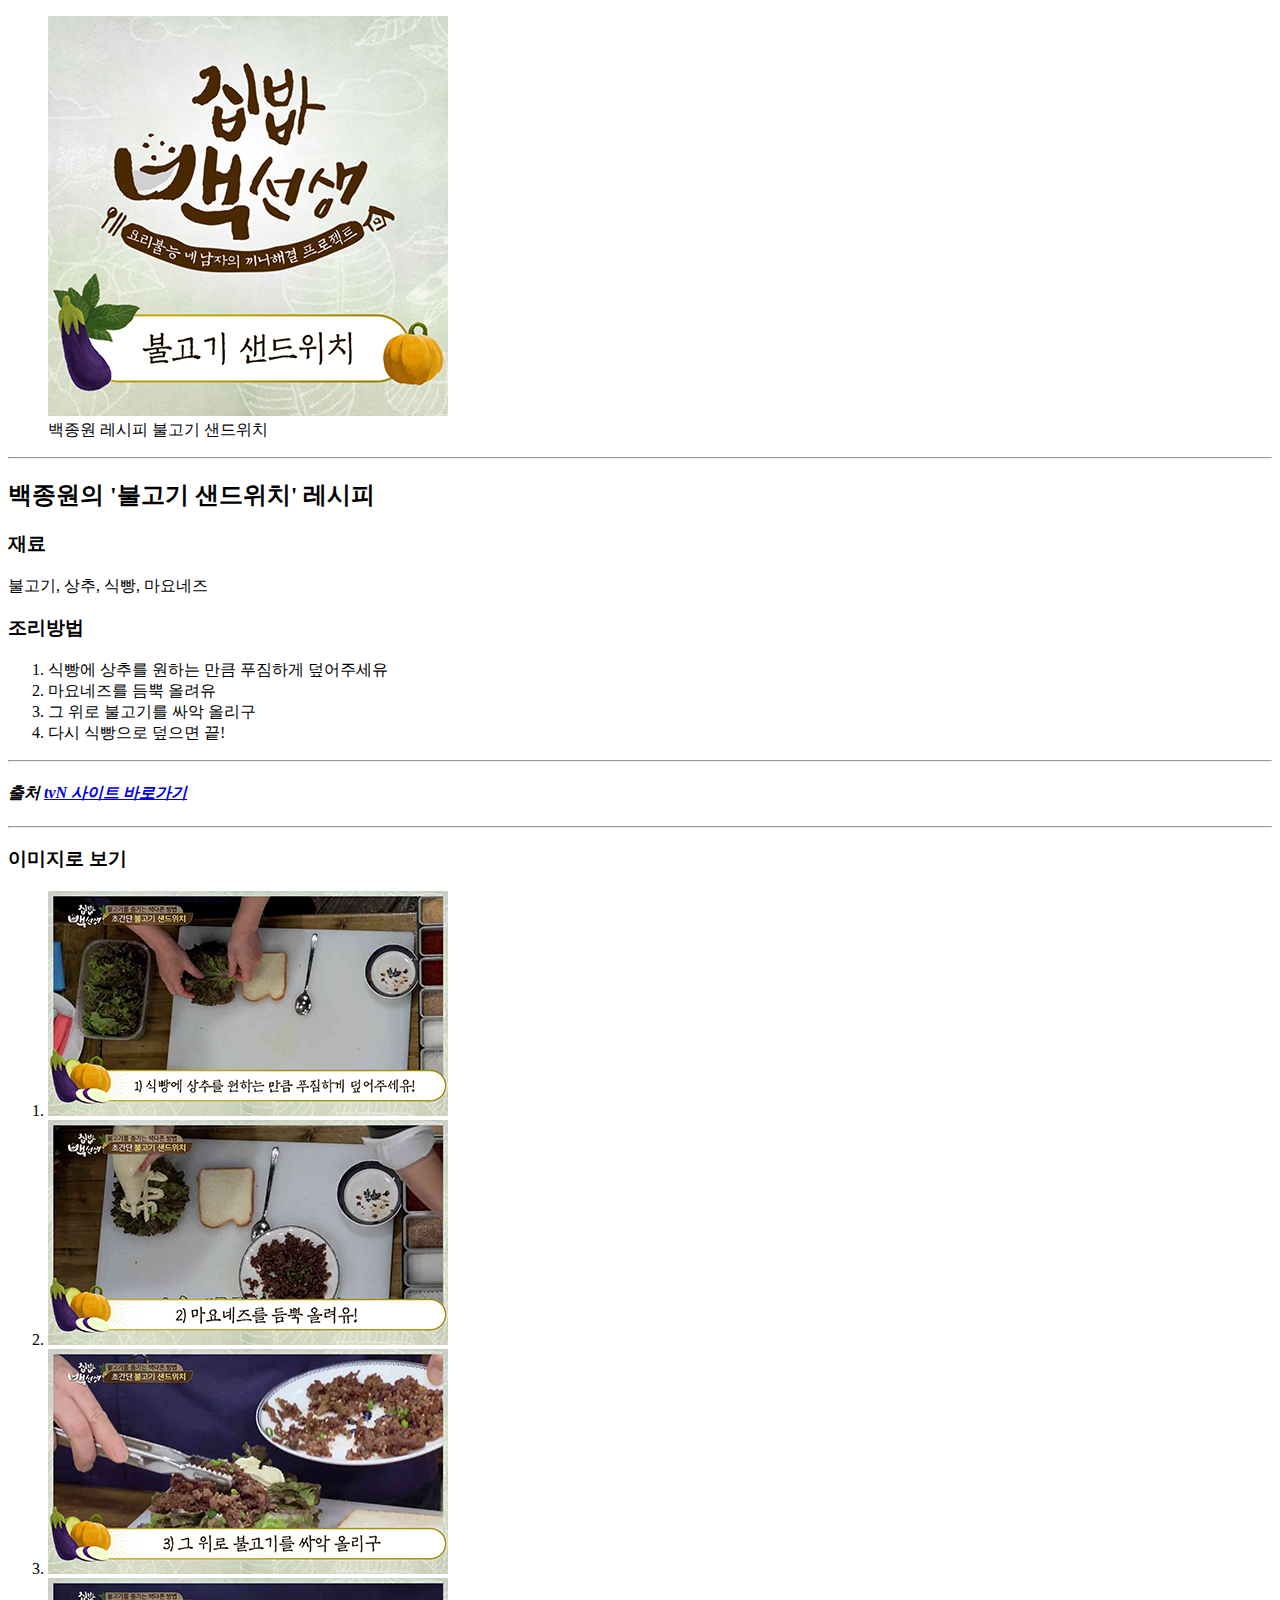
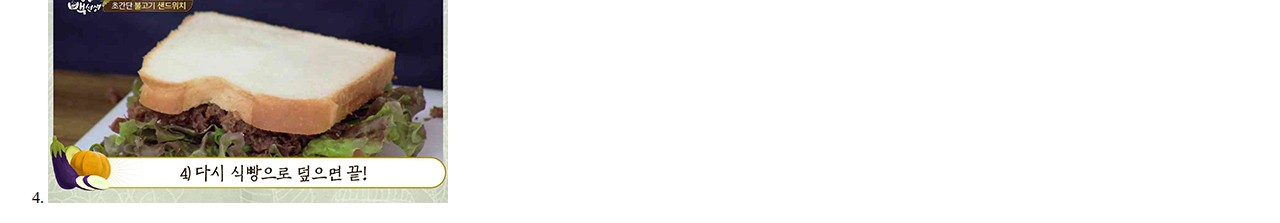
<file: 220928/imgEX2.html>
<!DOCTYPE html>
<html lang="ko">
    <head>
        <meta charset="UTF-8">
        <title>imgEX2</title>
    </head>
    <body>
        <figure> 
        <img src="./images/img01.jpg" alt="로고"></a>
        <figcaption>백종원 레시피 불고기 샌드위치</figcaption>
        </figure>
        <hr>
        <h2>백종원의 '불고기 샌드위치' 레시피</h2>
        <h3>재료</h3>
        불고기, 상추, 식빵, 마요네즈
        <H3>조리방법</H3>
        <ol>
            <li>식빵에 상추를 원하는 만큼 푸짐하게 덮어주세유</li>
            <li>마요네즈를 듬뿍 올려유</li>
            <li>그 위로 불고기를 싸악 올리구</li>
            <li>다시 식빵으로 덮으면 끝!</li>
        </ol>
        <hr>
        <h4><em><strong>출처 <a href="http://tvn.tving.com/tvn">tvN 사이트 바로가기</a></strong></em></h4>
        <hr>
        <h3><strong>이미지로 보기</strong></h3>
        <ol>
        <li><img src="./images/img02.jpg" alt="02"></li>
        <li><img src="./images/img03.jpg" alt="03"></li>
        <li><img src="./images/img04.jpg" alt="04"></li>
        <li><img src="./images/img05.jpg" alt="05"></li>
        </ol>
            </head>
            <body>
                
            </body>
            </html>

    



    </body>
</html>
</file>
